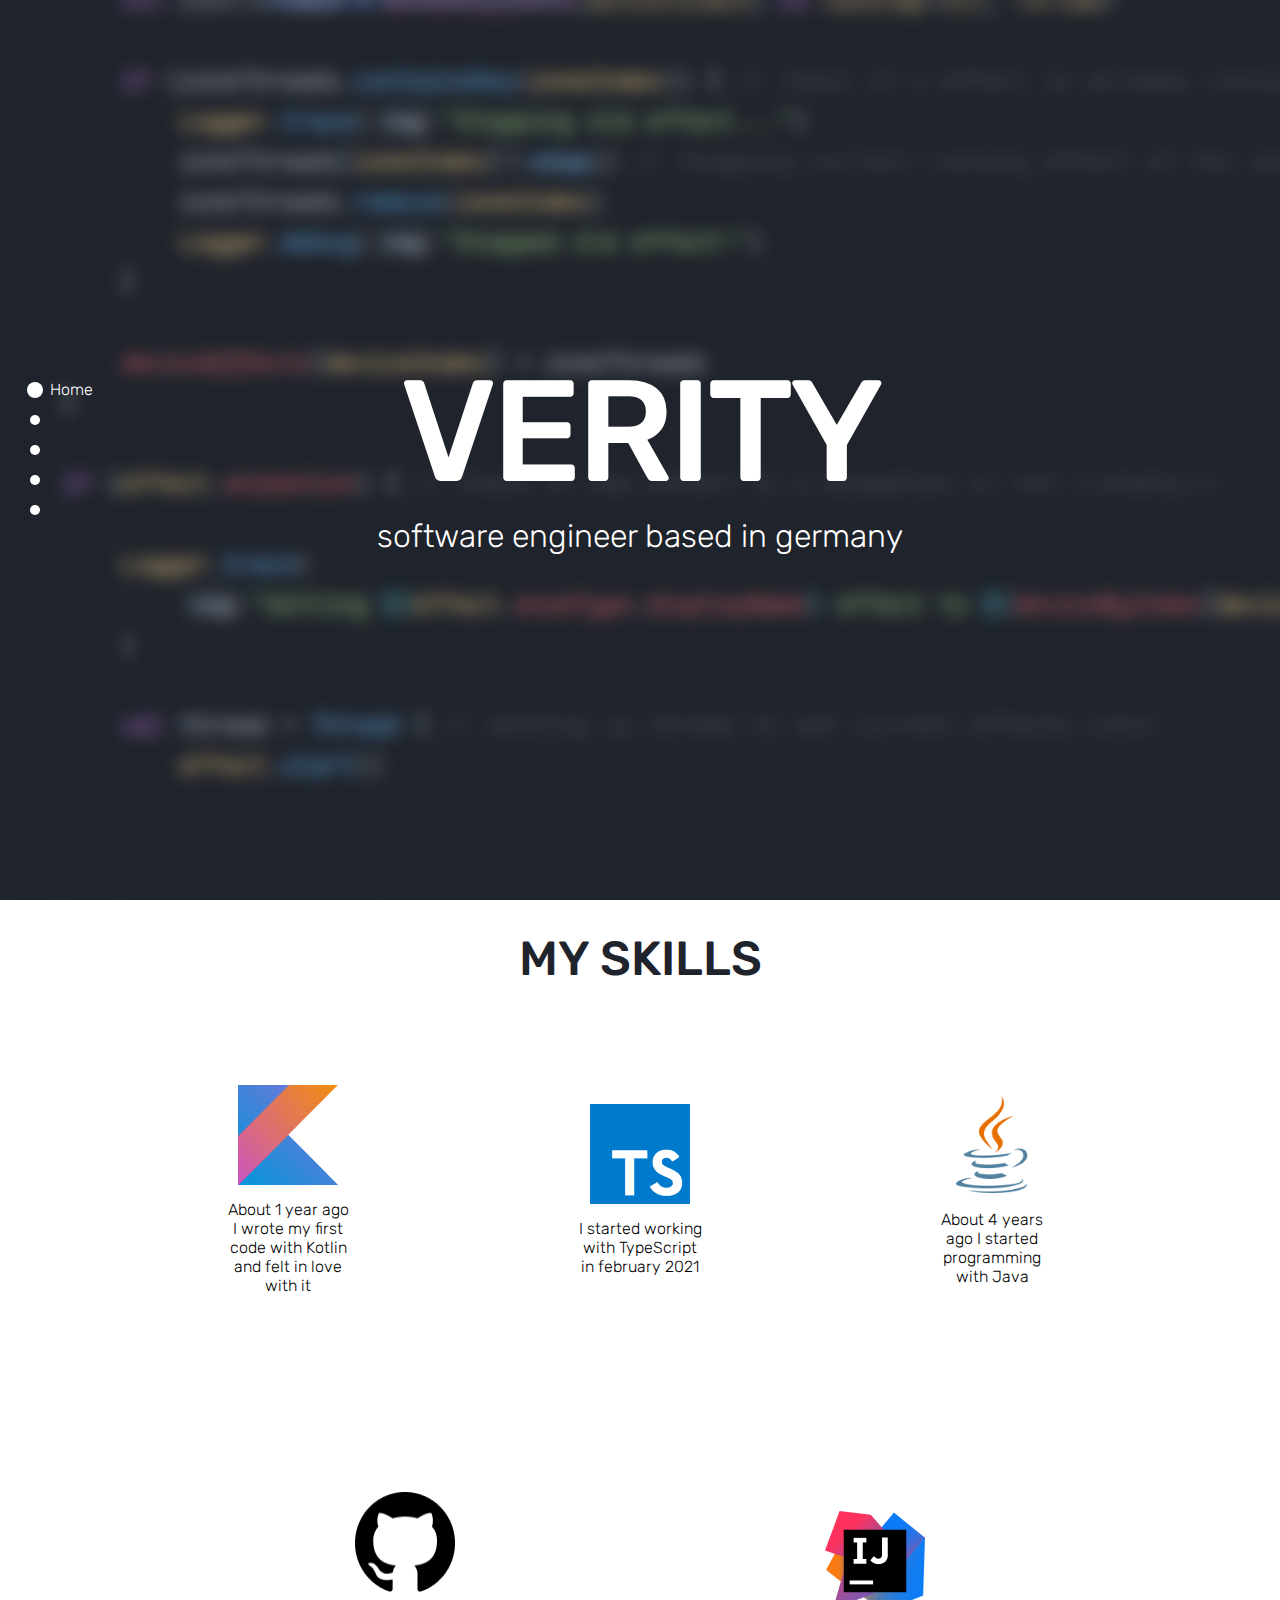
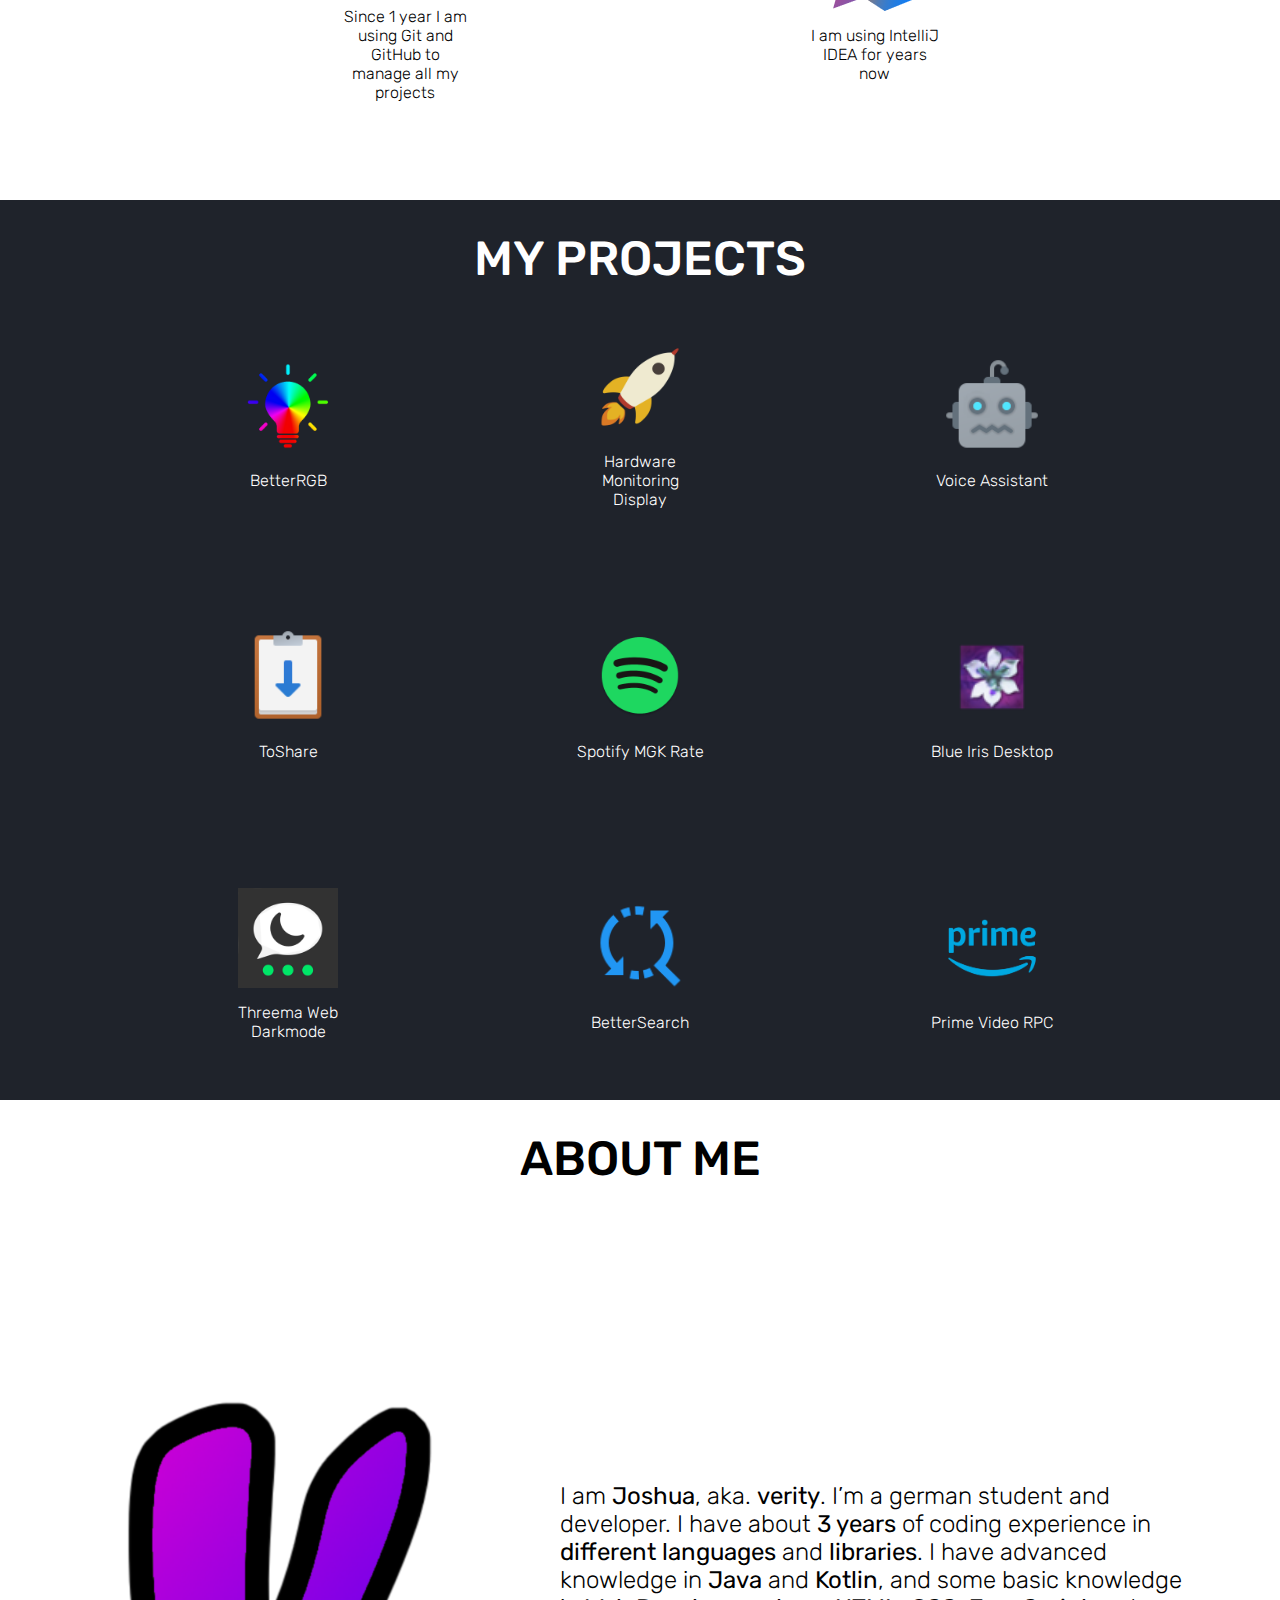
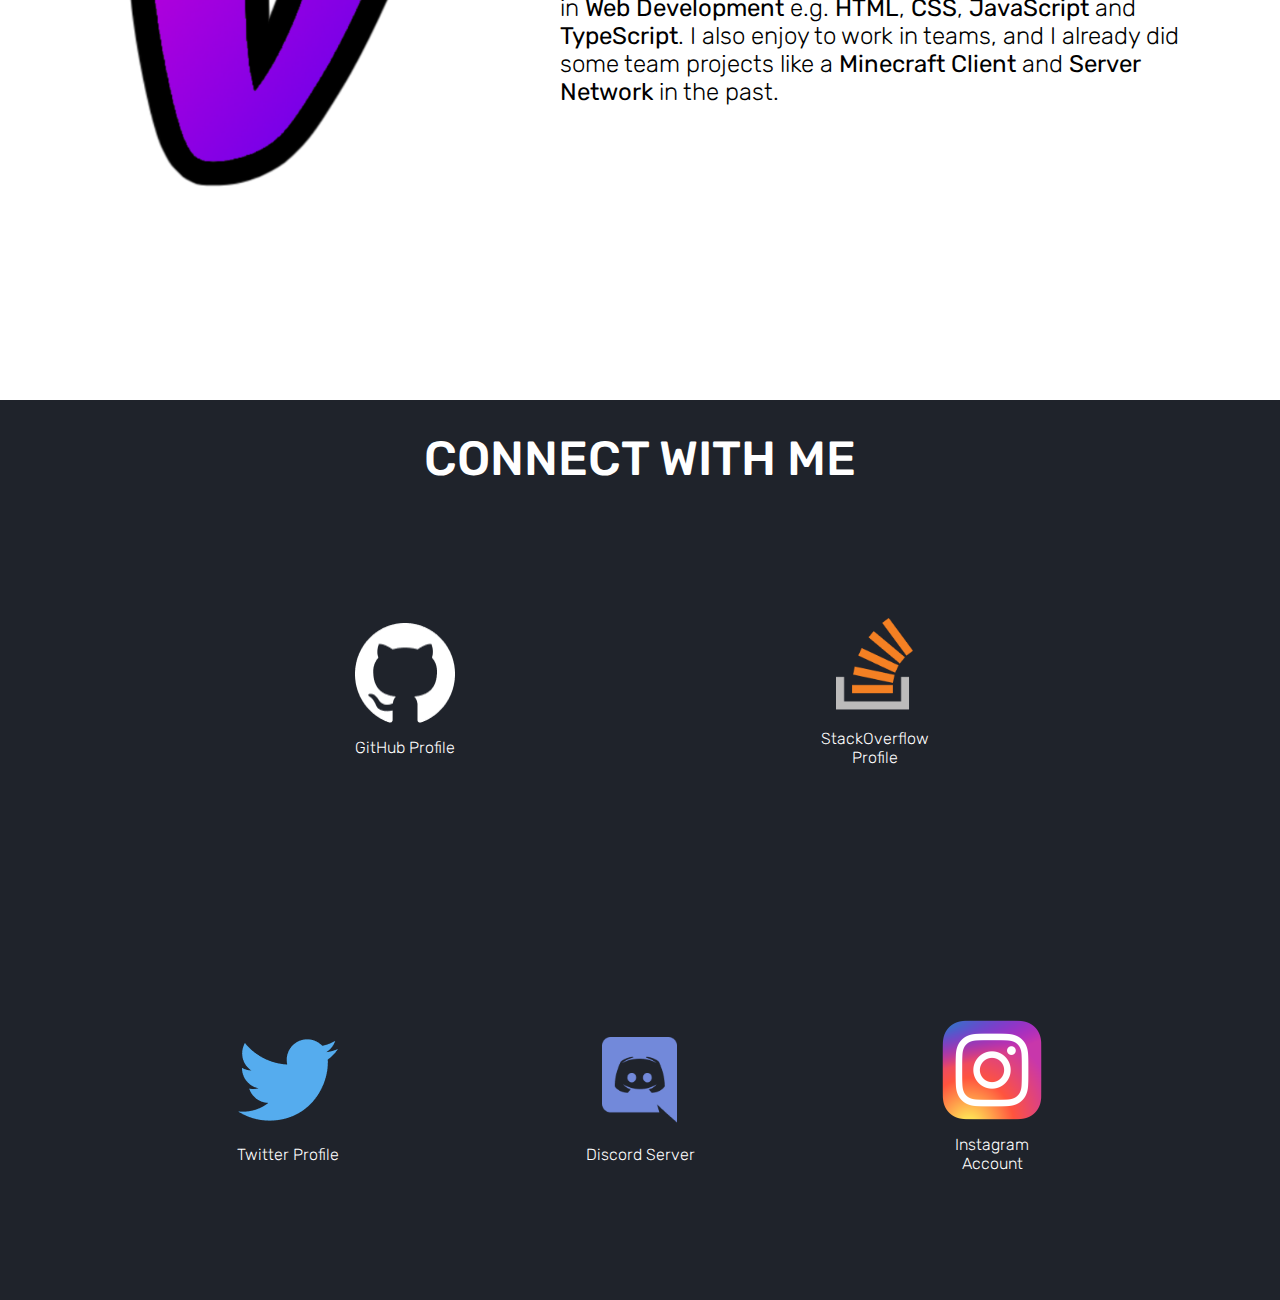
<file: index.html>
<html lang="en">
<head>
    <meta charset="UTF-8">
    <meta name="viewport" content="width=device-width, initial-scale=1">
    <meta http-equiv="X-UA-Compatible" content="ie=edge">
    <title>verity - Software Engineer</title>
    <link rel="icon" href="assets/images/favicon.png">
    <link rel="stylesheet" href="assets/css/style.css">
    <link rel="stylesheet" href="assets/css/responsive.css">
    <link rel="stylesheet" href="assets/css/indicator.css">
</head>
<body>
<div id="full-page">
    <section id="landing" display="Home">
        <a class="title">VERITY</a>
        <p class="subtitle">software engineer based in germany</p>
    </section>
    <section id="skills" display="Skills">
        <h1 class="title">MY SKILLS</h1>
        <div class="container">
            <div class="row row-1">
                <div class="item">
                    <a target="_blank"><img src="assets/images/skills/Kotlin.png"></a>
                    <p class="desc">About 1 year ago I wrote my first code with Kotlin and felt in love with it</p>
                </div>
                <div class="item">
                    <a target="_blank"><img
                            src="assets/images/skills/TypeScript.png"></a>
                    <p class="desc">I started working with TypeScript in february 2021</p>
                </div>
                <div class="item">
                    <a target="_blank"><img src="assets/images/skills/Java.png"></a>
                    <p class="desc">About 4 years ago I started programming with Java</p>
                </div>
            </div>
            <div class="row row-2">
                <div class="item">
                    <a target="_blank"><img src="assets/images/skills/GitHub.png"></a>
                    <p class="desc">Since 1 year I am using Git and GitHub to manage all my projects</p>
                </div>
                <div class="item">
                    <a target="_blank"><img
                            src="assets/images/skills/IntelliJ.png"></a>
                    <p class="desc">I am using IntelliJ IDEA for years now</p>
                </div>
            </div>
        </div>
    </section>
    <section id="projects" display="Projects">
        <h1 class="title">MY PROJECTS</h1>
        <div class="container">
            <div class="row row-1">
                <div class="item">
                    <a href="https://betterrgb.verity-network.de/" target="_blank"><img
                            src="assets/images/projects/BetterRGB.png"></a>
                    <p class="desc">BetterRGB</p>
                </div>
                <div class="item">
                    <a href="https://hmd.verity-network.de/" target="_blank"><img
                            src="assets/images/projects/HMD.png"></a>
                    <p class="desc">Hardware Monitoring Display</p>
                </div>
                <div class="item">
                    <a href="https://github.com/verityyt/voice-assistant" target="_blank"><img
                            src="assets/images/projects/VoiceAssistant.png"></a>
                    <p class="desc">Voice Assistant</p>
                </div>
            </div>
            <div class="row row-2">
                <div class="item">
                    <a href="https://toshare.verity-network.de/" target="_blank"><img
                            src="assets/images/projects/ToShare.png"></a>
                    <p class="desc">ToShare</p>
                </div>
                <div class="item">
                    <a href="https://github.com/verityyt/spotify-mgk-rate" target="_blank"><img
                            src="assets/images/projects/SpotifyMgkRate.png"></a>
                    <p class="desc">Spotify MGK Rate</p>
                </div>
                <div class="item">
                    <a href="https://github.com/verityyt/blue-iris-desktop" target="_blank"><img
                            src="assets/images/projects/BlueIrisDesktop.png"></a>
                    <p class="desc">Blue Iris Desktop</p>
                </div>
            </div>
            <div class="row row-3">
                <div class="item">
                    <a href="https://github.com/verityyt/threema-web-darkmode" target="_blank"><img
                            src="assets/images/projects/ThreemaWebDarkmode.png"></a>
                    <p class="desc">Threema Web Darkmode</p>
                </div>
                <div class="item">
                    <a href="https://github.com/incxption/better-search" target="_blank"><img
                            src="assets/images/projects/BetterSearch.png"></a>
                    <p class="desc">BetterSearch</p>
                </div>
                <div class="item">
                    <a href="https://github.com/verityyt/prime-video-rpc" target="_blank"><img
                            src="assets/images/projects/PrimeVideoRPC.png"></a>
                    <p class="desc">Prime Video RPC</p>
                </div>
            </div>
        </div>
    </section>
    <section id="about" display="About">
        <h1 class="title">ABOUT ME</h1>
        <div class="container">
            <img class="logo" src="assets/images/logo.png">
            <p class="text">I am <strong>Joshua</strong>, aka. <strong>verity</strong>. I’m a german student and
                developer. I have about <strong>3 years</strong> of
                coding experience in <strong>different languages</strong> and <strong>libraries</strong>. I have
                advanced knowledge in <strong>Java</strong> and <strong>Kotlin</strong>,
                and some basic knowledge in <strong>Web Development</strong> e.g. <strong>HTML</strong>,
                <strong>CSS</strong>, <strong>JavaScript</strong> and
                <strong>TypeScript</strong>. I also enjoy to work in teams, and I already did some team projects like
                a <strong href="https://github.com/DragonflyClient">Minecraft Client</strong> and <strong>Server
                    Network</strong> in the past.</p>
        </div>
    </section>
    <section id="connect" display="Connect">
        <h1 class="title">CONNECT WITH ME</h1>
        <div class="container">
            <div class="row row-1">
                <div class="item">
                    <a href="https://github.com/verityyt" target="_blank"><img src="assets/images/connect/GitHub2.png"></a>
                    <p class="desc">GitHub Profile</p>
                </div>
                <div class="item">
                    <a href="https://stackoverflow.com/users/13189807/verity" target="_blank"><img
                            src="assets/images/connect/StackOverflow.png"></a>
                    <p class="desc">StackOverflow Profile</p>
                </div>
            </div>
            <div class="row row-2">
                <div class="item">
                    <a href="https://twitter.com/verity_yt_" target="_blank"><img
                            src="assets/images/connect/Twitter.png"></a>
                    <p class="desc">Twitter Profile</p>
                </div>
                <div class="item">
                    <a href="https://discord.gg/WKjwy3AqPb" target="_blank"><img
                            src="assets/images/connect/Discord.png"></a>
                    <p class="desc">Discord Server</p>
                </div>
                <div class="item">
                    <a href="https://www.instagram.com/verity_yt/" target="_blank"><img
                            src="assets/images/connect/Instagram.png"></a>
                    <p class="desc">Instagram Account</p>
                </div>
            </div>
        </div>
    </section>
</div>

<script src="assets/js/fullpage-scroll.js"></script>
<script src="assets/js/scroll.js"></script>
</body>
</html>
</file>
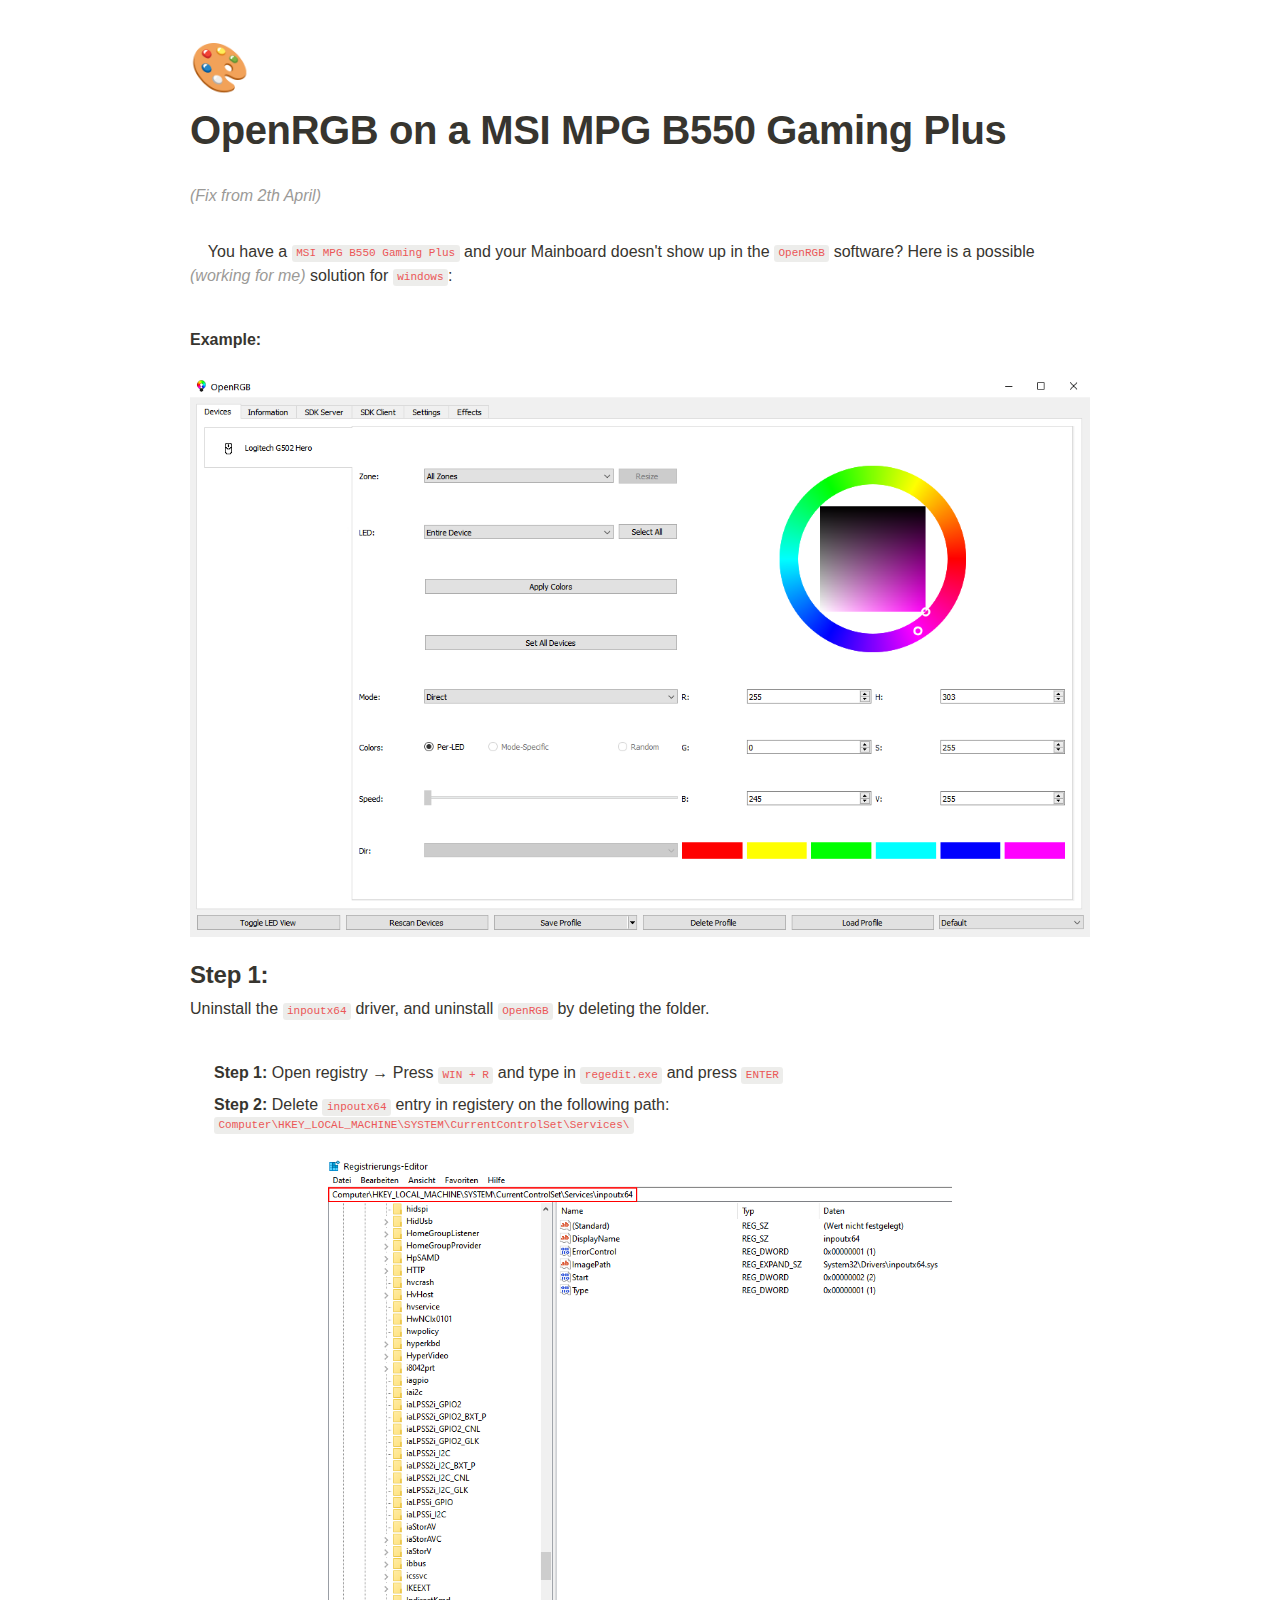
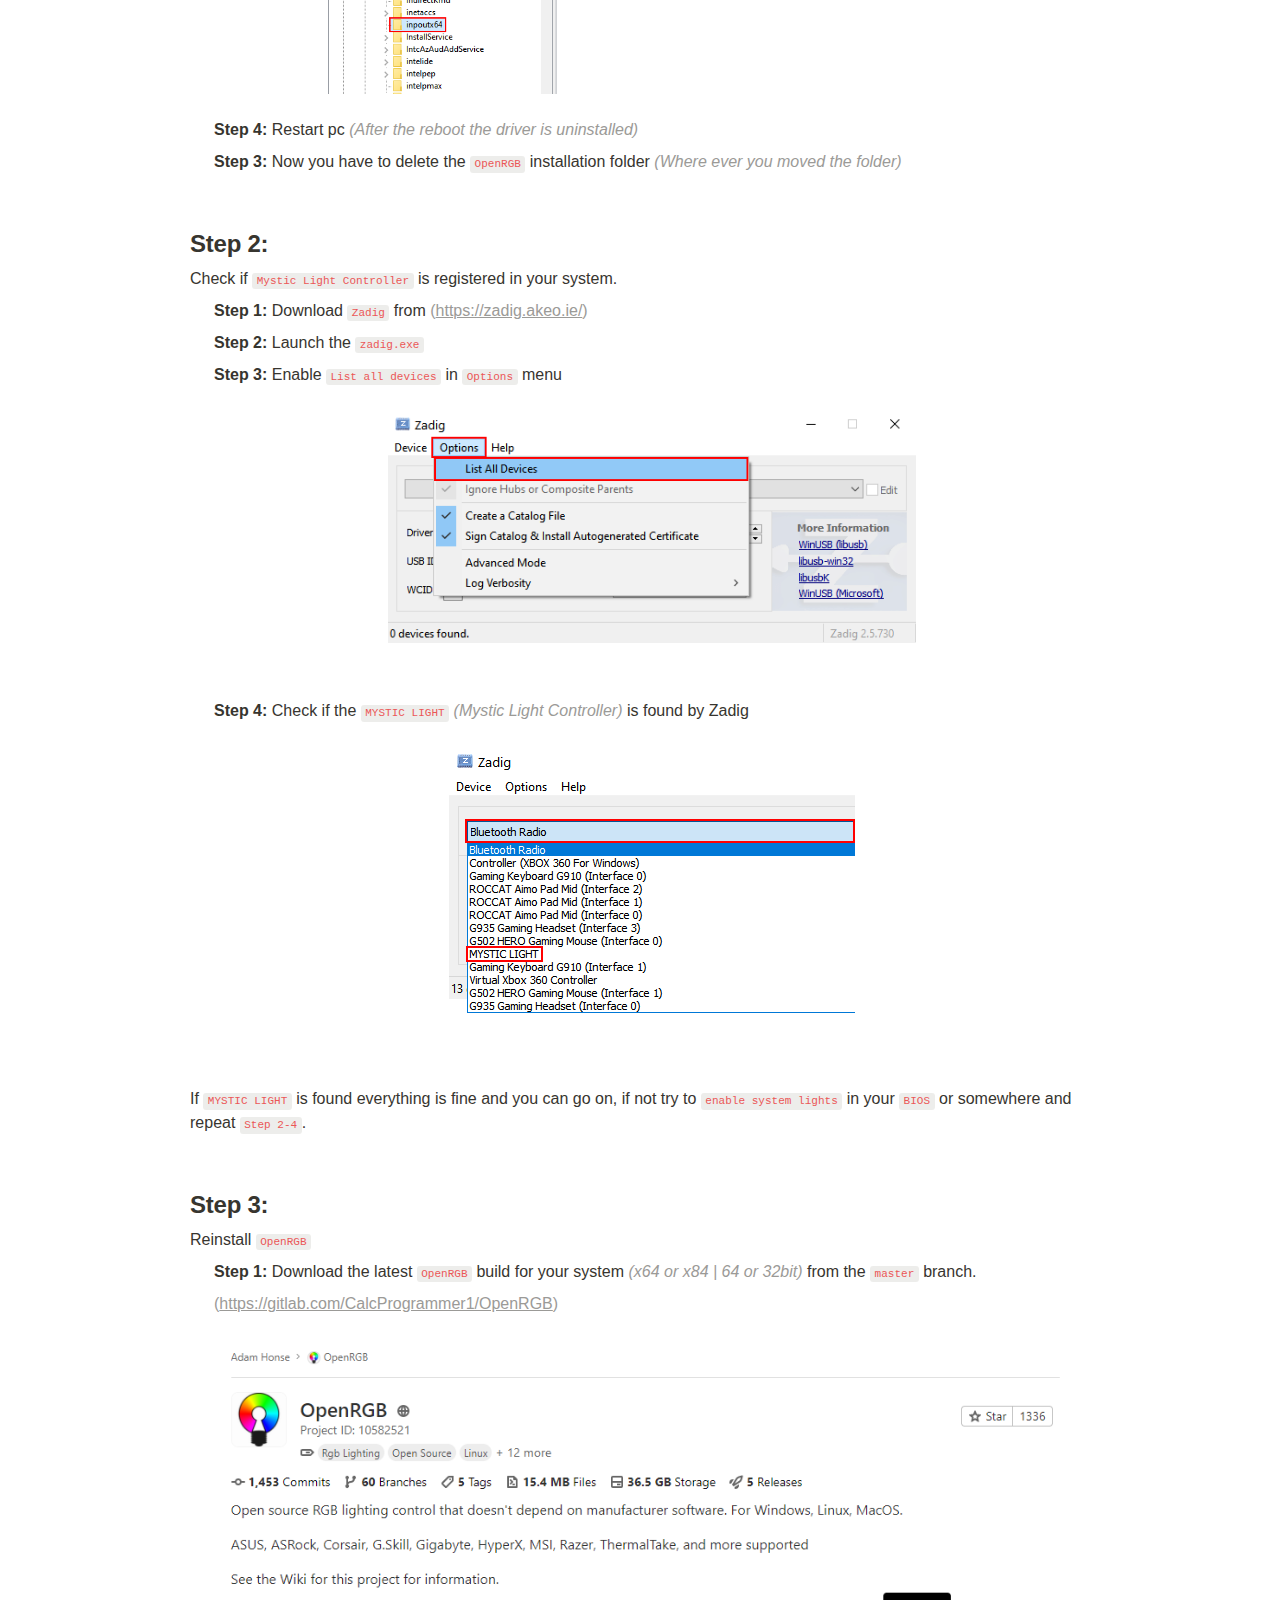
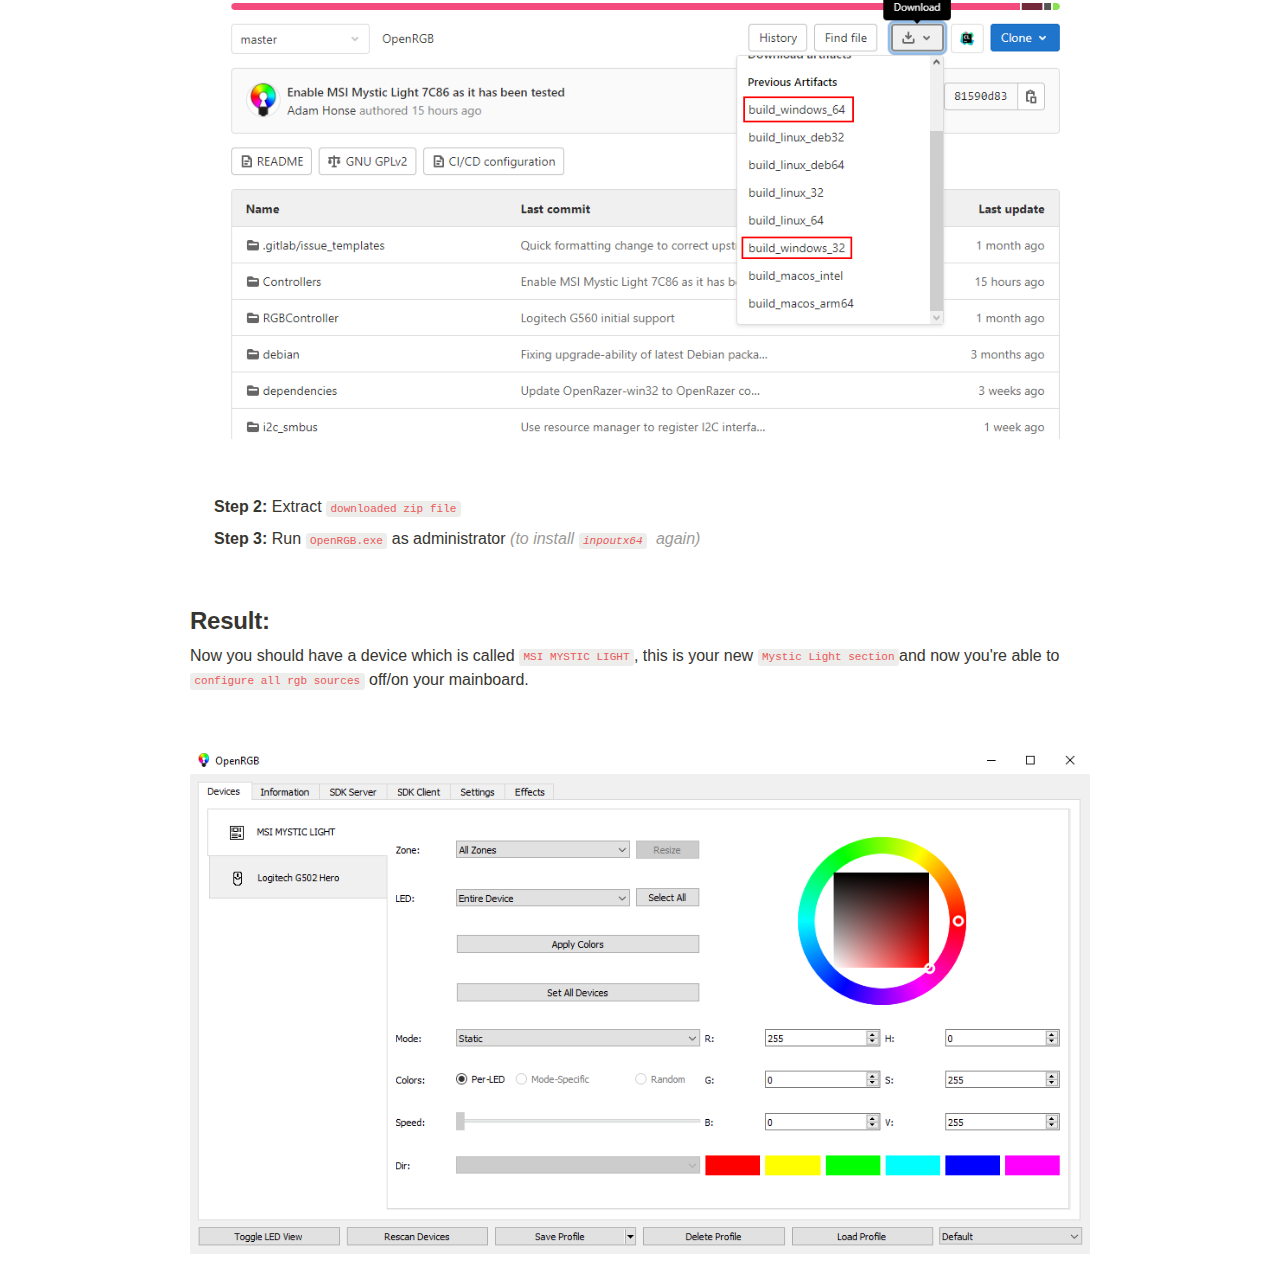
<file: subpages/openrgb/msi_b550_gamingplus/index.html>
<html><head><meta http-equiv="Content-Type" content="text/html; charset=utf-8"/><link rel="icon" href="../../../assets/subpages/openrgb/msi_b550_gamingplus/favicon.png"><title>OpenRGB on a MSI MPG B550 Gaming Plus | verity</title><style>
    /* webkit printing magic: print all background colors */
    html {
        -webkit-print-color-adjust: exact;
    }
    * {
        box-sizing: border-box;
        -webkit-print-color-adjust: exact;
    }

    html,
    body {
        margin: 0;
        padding: 0;
    }
    @media only screen {
        body {
            margin: 2em auto;
            max-width: 900px;
            color: rgb(55, 53, 47);
        }
    }

    body {
        line-height: 1.5;
        white-space: pre-wrap;
    }

    a,
    a.visited {
        color: inherit;
        text-decoration: underline;
    }

    .pdf-relative-link-path {
        font-size: 80%;
        color: #444;
    }

    h1,
    h2,
    h3 {
        letter-spacing: -0.01em;
        line-height: 1.2;
        font-weight: 600;
        margin-bottom: 0;
    }

    .page-title {
        font-size: 2.5rem;
        font-weight: 700;
        margin-top: 0;
        margin-bottom: 0.75em;
    }

    h1 {
        font-size: 1.875rem;
        margin-top: 1.875rem;
    }

    h2 {
        font-size: 1.5rem;
        margin-top: 1.5rem;
    }

    h3 {
        font-size: 1.25rem;
        margin-top: 1.25rem;
    }

    .source {
        border: 1px solid #ddd;
        border-radius: 3px;
        padding: 1.5em;
        word-break: break-all;
    }

    .callout {
        border-radius: 3px;
        padding: 1rem;
    }

    figure {
        margin: 1.25em 0;
        page-break-inside: avoid;
    }

    figcaption {
        opacity: 0.5;
        font-size: 85%;
        margin-top: 0.5em;
    }

    mark {
        background-color: transparent;
    }

    .indented {
        padding-left: 1.5em;
    }

    hr {
        background: transparent;
        display: block;
        width: 100%;
        height: 1px;
        visibility: visible;
        border: none;
        border-bottom: 1px solid rgba(55, 53, 47, 0.09);
    }

    img {
        max-width: 100%;
    }

    @media only print {
        img {
            max-height: 100vh;
            object-fit: contain;
        }
    }

    @page {
        margin: 1in;
    }

    .collection-content {
        font-size: 0.875rem;
    }

    .column-list {
        display: flex;
        justify-content: space-between;
    }

    .column {
        padding: 0 1em;
    }

    .column:first-child {
        padding-left: 0;
    }

    .column:last-child {
        padding-right: 0;
    }

    .table_of_contents-item {
        display: block;
        font-size: 0.875rem;
        line-height: 1.3;
        padding: 0.125rem;
    }

    .table_of_contents-indent-1 {
        margin-left: 1.5rem;
    }

    .table_of_contents-indent-2 {
        margin-left: 3rem;
    }

    .table_of_contents-indent-3 {
        margin-left: 4.5rem;
    }

    .table_of_contents-link {
        text-decoration: none;
        opacity: 0.7;
        border-bottom: 1px solid rgba(55, 53, 47, 0.18);
    }

    table,
    th,
    td {
        border: 1px solid rgba(55, 53, 47, 0.09);
        border-collapse: collapse;
    }

    table {
        border-left: none;
        border-right: none;
    }

    th,
    td {
        font-weight: normal;
        padding: 0.25em 0.5em;
        line-height: 1.5;
        min-height: 1.5em;
        text-align: left;
    }

    th {
        color: rgba(55, 53, 47, 0.6);
    }

    ol,
    ul {
        margin: 0;
        margin-block-start: 0.6em;
        margin-block-end: 0.6em;
    }

    li > ol:first-child,
    li > ul:first-child {
        margin-block-start: 0.6em;
    }

    ul > li {
        list-style: disc;
    }

    ul.to-do-list {
        text-indent: -1.7em;
    }

    ul.to-do-list > li {
        list-style: none;
    }

    .to-do-children-checked {
        text-decoration: line-through;
        opacity: 0.375;
    }

    ul.toggle > li {
        list-style: none;
    }

    ul {
        padding-inline-start: 1.7em;
    }

    ul > li {
        padding-left: 0.1em;
    }

    ol {
        padding-inline-start: 1.6em;
    }

    ol > li {
        padding-left: 0.2em;
    }

    .mono ol {
        padding-inline-start: 2em;
    }

    .mono ol > li {
        text-indent: -0.4em;
    }

    .toggle {
        padding-inline-start: 0em;
        list-style-type: none;
    }

    /* Indent toggle children */
    .toggle > li > details {
        padding-left: 1.7em;
    }

    .toggle > li > details > summary {
        margin-left: -1.1em;
    }

    .selected-value {
        display: inline-block;
        padding: 0 0.5em;
        background: rgba(206, 205, 202, 0.5);
        border-radius: 3px;
        margin-right: 0.5em;
        margin-top: 0.3em;
        margin-bottom: 0.3em;
        white-space: nowrap;
    }

    .collection-title {
        display: inline-block;
        margin-right: 1em;
    }

    time {
        opacity: 0.5;
    }

    .icon {
        display: inline-block;
        max-width: 1.2em;
        max-height: 1.2em;
        text-decoration: none;
        vertical-align: text-bottom;
        margin-right: 0.5em;
    }

    img.icon {
        border-radius: 3px;
    }

    .user-icon {
        width: 1.5em;
        height: 1.5em;
        border-radius: 100%;
        margin-right: 0.5rem;
    }

    .user-icon-inner {
        font-size: 0.8em;
    }

    .text-icon {
        border: 1px solid #000;
        text-align: center;
    }

    .page-cover-image {
        display: block;
        object-fit: cover;
        width: 100%;
        height: 30vh;
    }

    .page-header-icon {
        font-size: 3rem;
        margin-bottom: 1rem;
    }

    .page-header-icon-with-cover {
        margin-top: -0.72em;
        margin-left: 0.07em;
    }

    .page-header-icon img {
        border-radius: 3px;
    }

    .link-to-page {
        margin: 1em 0;
        padding: 0;
        border: none;
        font-weight: 500;
    }

    p > .user {
        opacity: 0.5;
    }

    td > .user,
    td > time {
        white-space: nowrap;
    }

    input[type="checkbox"] {
        transform: scale(1.5);
        margin-right: 0.6em;
        vertical-align: middle;
    }

    p {
        margin-top: 0.5em;
        margin-bottom: 0.5em;
    }

    .image {
        border: none;
        margin: 1.5em 0;
        padding: 0;
        border-radius: 0;
        text-align: center;
    }

    .code,
    code {
        background: rgba(135, 131, 120, 0.15);
        border-radius: 3px;
        padding: 0.2em 0.4em;
        border-radius: 3px;
        font-size: 85%;
        tab-size: 2;
    }

    code {
        color: #eb5757;
    }

    .code {
        padding: 1.5em 1em;
    }

    .code-wrap {
        white-space: pre-wrap;
        word-break: break-all;
    }

    .code > code {
        background: none;
        padding: 0;
        font-size: 100%;
        color: inherit;
    }

    blockquote {
        font-size: 1.25em;
        margin: 1em 0;
        padding-left: 1em;
        border-left: 3px solid rgb(55, 53, 47);
    }

    .bookmark {
        text-decoration: none;
        max-height: 8em;
        padding: 0;
        display: flex;
        width: 100%;
        align-items: stretch;
    }

    .bookmark-title {
        font-size: 0.85em;
        overflow: hidden;
        text-overflow: ellipsis;
        height: 1.75em;
        white-space: nowrap;
    }

    .bookmark-text {
        display: flex;
        flex-direction: column;
    }

    .bookmark-info {
        flex: 4 1 180px;
        padding: 12px 14px 14px;
        display: flex;
        flex-direction: column;
        justify-content: space-between;
    }

    .bookmark-image {
        width: 33%;
        flex: 1 1 180px;
        display: block;
        position: relative;
        object-fit: cover;
        border-radius: 1px;
    }

    .bookmark-description {
        color: rgba(55, 53, 47, 0.6);
        font-size: 0.75em;
        overflow: hidden;
        max-height: 4.5em;
        word-break: break-word;
    }

    .bookmark-href {
        font-size: 0.75em;
        margin-top: 0.25em;
    }

    .sans { font-family: -apple-system, BlinkMacSystemFont, "Segoe UI", Helvetica, "Apple Color Emoji", Arial, sans-serif, "Segoe UI Emoji", "Segoe UI Symbol"; }
    .code { font-family: "SFMono-Regular", Consolas, "Liberation Mono", Menlo, Courier, monospace; }
    .serif { font-family: Lyon-Text, Georgia, YuMincho, "Yu Mincho", "Hiragino Mincho ProN", "Hiragino Mincho Pro", "Songti TC", "Songti SC", "SimSun", "Nanum Myeongjo", NanumMyeongjo, Batang, serif; }
    .mono { font-family: iawriter-mono, Nitti, Menlo, Courier, monospace; }
    .pdf .sans { font-family: Inter, -apple-system, BlinkMacSystemFont, "Segoe UI", Helvetica, "Apple Color Emoji", Arial, sans-serif, "Segoe UI Emoji", "Segoe UI Symbol", 'Twemoji', 'Noto Color Emoji', 'Noto Sans CJK SC', 'Noto Sans CJK KR'; }

    .pdf .code { font-family: Source Code Pro, "SFMono-Regular", Consolas, "Liberation Mono", Menlo, Courier, monospace, 'Twemoji', 'Noto Color Emoji', 'Noto Sans Mono CJK SC', 'Noto Sans Mono CJK KR'; }

    .pdf .serif { font-family: PT Serif, Lyon-Text, Georgia, YuMincho, "Yu Mincho", "Hiragino Mincho ProN", "Hiragino Mincho Pro", "Songti TC", "Songti SC", "SimSun", "Nanum Myeongjo", NanumMyeongjo, Batang, serif, 'Twemoji', 'Noto Color Emoji', 'Noto Sans CJK SC', 'Noto Sans CJK KR'; }

    .pdf .mono { font-family: PT Mono, iawriter-mono, Nitti, Menlo, Courier, monospace, 'Twemoji', 'Noto Color Emoji', 'Noto Sans Mono CJK SC', 'Noto Sans Mono CJK KR'; }

    .highlight-default {
    }
    .highlight-gray {
        color: rgb(155,154,151);
    }
    .highlight-brown {
        color: rgb(100,71,58);
    }
    .highlight-orange {
        color: rgb(217,115,13);
    }
    .highlight-yellow {
        color: rgb(223,171,1);
    }
    .highlight-teal {
        color: rgb(15,123,108);
    }
    .highlight-blue {
        color: rgb(11,110,153);
    }
    .highlight-purple {
        color: rgb(105,64,165);
    }
    .highlight-pink {
        color: rgb(173,26,114);
    }
    .highlight-red {
        color: rgb(224,62,62);
    }
    .highlight-gray_background {
        background: rgb(235,236,237);
    }
    .highlight-brown_background {
        background: rgb(233,229,227);
    }
    .highlight-orange_background {
        background: rgb(250,235,221);
    }
    .highlight-yellow_background {
        background: rgb(251,243,219);
    }
    .highlight-teal_background {
        background: rgb(221,237,234);
    }
    .highlight-blue_background {
        background: rgb(221,235,241);
    }
    .highlight-purple_background {
        background: rgb(234,228,242);
    }
    .highlight-pink_background {
        background: rgb(244,223,235);
    }
    .highlight-red_background {
        background: rgb(251,228,228);
    }
    .block-color-default {
        color: inherit;
        fill: inherit;
    }
    .block-color-gray {
        color: rgba(55, 53, 47, 0.6);
        fill: rgba(55, 53, 47, 0.6);
    }
    .block-color-brown {
        color: rgb(100,71,58);
        fill: rgb(100,71,58);
    }
    .block-color-orange {
        color: rgb(217,115,13);
        fill: rgb(217,115,13);
    }
    .block-color-yellow {
        color: rgb(223,171,1);
        fill: rgb(223,171,1);
    }
    .block-color-teal {
        color: rgb(15,123,108);
        fill: rgb(15,123,108);
    }
    .block-color-blue {
        color: rgb(11,110,153);
        fill: rgb(11,110,153);
    }
    .block-color-purple {
        color: rgb(105,64,165);
        fill: rgb(105,64,165);
    }
    .block-color-pink {
        color: rgb(173,26,114);
        fill: rgb(173,26,114);
    }
    .block-color-red {
        color: rgb(224,62,62);
        fill: rgb(224,62,62);
    }
    .block-color-gray_background {
        background: rgb(235,236,237);
    }
    .block-color-brown_background {
        background: rgb(233,229,227);
    }
    .block-color-orange_background {
        background: rgb(250,235,221);
    }
    .block-color-yellow_background {
        background: rgb(251,243,219);
    }
    .block-color-teal_background {
        background: rgb(221,237,234);
    }
    .block-color-blue_background {
        background: rgb(221,235,241);
    }
    .block-color-purple_background {
        background: rgb(234,228,242);
    }
    .block-color-pink_background {
        background: rgb(244,223,235);
    }
    .block-color-red_background {
        background: rgb(251,228,228);
    }
    .select-value-color-default { background-color: rgba(206,205,202,0.5); }
    .select-value-color-gray { background-color: rgba(155,154,151, 0.4); }
    .select-value-color-brown { background-color: rgba(140,46,0,0.2); }
    .select-value-color-orange { background-color: rgba(245,93,0,0.2); }
    .select-value-color-yellow { background-color: rgba(233,168,0,0.2); }
    .select-value-color-green { background-color: rgba(0,135,107,0.2); }
    .select-value-color-blue { background-color: rgba(0,120,223,0.2); }
    .select-value-color-purple { background-color: rgba(103,36,222,0.2); }
    .select-value-color-pink { background-color: rgba(221,0,129,0.2); }
    .select-value-color-red { background-color: rgba(255,0,26,0.2); }

    .checkbox {
        display: inline-flex;
        vertical-align: text-bottom;
        width: 16;
        height: 16;
        background-size: 16px;
        margin-left: 2px;
        margin-right: 5px;
    }

    .checkbox-on {
        background-image: url("data:image/svg+xml;charset=UTF-8,%3Csvg%20width%3D%2216%22%20height%3D%2216%22%20viewBox%3D%220%200%2016%2016%22%20fill%3D%22none%22%20xmlns%3D%22http%3A%2F%2Fwww.w3.org%2F2000%2Fsvg%22%3E%0A%3Crect%20width%3D%2216%22%20height%3D%2216%22%20fill%3D%22%2358A9D7%22%2F%3E%0A%3Cpath%20d%3D%22M6.71429%2012.2852L14%204.9995L12.7143%203.71436L6.71429%209.71378L3.28571%206.2831L2%207.57092L6.71429%2012.2852Z%22%20fill%3D%22white%22%2F%3E%0A%3C%2Fsvg%3E");
    }

    .checkbox-off {
        background-image: url("data:image/svg+xml;charset=UTF-8,%3Csvg%20width%3D%2216%22%20height%3D%2216%22%20viewBox%3D%220%200%2016%2016%22%20fill%3D%22none%22%20xmlns%3D%22http%3A%2F%2Fwww.w3.org%2F2000%2Fsvg%22%3E%0A%3Crect%20x%3D%220.75%22%20y%3D%220.75%22%20width%3D%2214.5%22%20height%3D%2214.5%22%20fill%3D%22white%22%20stroke%3D%22%2336352F%22%20stroke-width%3D%221.5%22%2F%3E%0A%3C%2Fsvg%3E");
    }

</style></head><body><article id="eb91ffee-a16b-4443-8a29-2dd61860adf0" class="page sans"><header><div class="page-header-icon undefined"><span class="icon">🎨</span></div><h1 class="page-title">OpenRGB on a MSI MPG B550 Gaming Plus</h1></header><div class="page-body"><p id="a40a5d9f-9951-4d15-9457-6fbaaa75794d" class=""><mark class="highlight-gray"><em>(Fix from 2th April)</em></mark></p><p id="c00bfc1c-bbd4-4eb0-8fec-cf23567eafe9" class="">
    You have a <code>MSI MPG B550 Gaming Plus</code> and your Mainboard doesn&#x27;t show up in the <code>OpenRGB</code> software? Here is a possible <mark class="highlight-gray"><em>(working for me) </em></mark>solution for <code>windows</code>:</p><p id="cd623b73-97cb-43d7-82cb-164fa2e51b60" class="">
</p><p id="4d313190-40da-4aa3-acf1-08c2b8ec610c" class=""><strong>Example:</strong></p><figure id="19d54ef8-5d70-4eb9-961a-96cbc20b5ba2" class="image"><a href="../../../assets/subpages/openrgb/msi_b550_gamingplus/Untitled.png"><img style="width:1264px" src="../../../assets/subpages/openrgb/msi_b550_gamingplus/Untitled.png"/></a></figure><h2 id="9e2002c9-fe92-469d-a91d-c85559b54daa" class="">Step 1:</h2><p id="ef22f0d2-8943-48c1-b2e1-3c7f62d186a2" class="">Uninstall the <code>inpoutx64</code> driver, and uninstall <code>OpenRGB</code> by deleting the folder.<div class="indented"><p id="69fa24be-9d97-4af0-b401-0cf34a72dce5" class="">
</p><p id="c4ff5562-332d-49ee-99f1-f68ea00bea20" class=""><strong>Step 1:</strong> Open registry → Press <code>WIN + R</code> and type in <code>regedit.exe</code> and press <code>ENTER</code></p><p id="62d522ce-0a38-4768-bebb-7477ca74a39e" class=""><strong>Step 2:</strong> Delete <code>inpoutx64</code> entry in registery on the following path: <code>Computer\HKEY_LOCAL_MACHINE\SYSTEM\CurrentControlSet\Services\</code></p></div></p><figure id="793cfacb-ff3c-4b50-9073-4c1990837e51" class="image"><a href="../../../assets/subpages/openrgb/msi_b550_gamingplus/Untitled%201.png"><img style="width:624px" src="../../../assets/subpages/openrgb/msi_b550_gamingplus/Untitled%201.png"/></a></figure><p id="37ed465c-e3d9-4d08-bfc0-123daf965819" class=""><div class="indented"><p id="a5a47286-8df7-4231-b454-b235afcab9a7" class=""><strong>Step 4:</strong> Restart pc <mark class="highlight-gray"><em>(After the reboot the driver is uninstalled)</em></mark></p><p id="afbd572f-260b-485f-9de0-2f470af1f5c1" class=""><strong>Step 3:</strong> Now you have to delete the <code>OpenRGB</code> installation folder <mark class="highlight-gray"><em>(Where ever you moved the folder)</em></mark></p><p id="6cceae2a-8dbc-44eb-9bc6-9ab9490b38bd" class="">
</p></div></p><h2 id="31b05b4b-7178-4167-bb7b-d11364786cbf" class="">Step 2:</h2><p id="d02bbbef-f898-4c68-a54c-ab28684081b2" class="">Check if <code>Mystic Light Controller</code> is registered in your system.</p><p id="ba4cf239-95e6-4d06-aeeb-5b7371640420" class=""><div class="indented"><p id="988e5f7d-698e-41ee-95ce-93ae3b8f43d1" class=""><strong>Step 1:</strong> Download <code>Zadig</code> from <mark class="highlight-gray">(</mark><mark class="highlight-gray"><a href="https://zadig.akeo.ie/">https://zadig.akeo.ie/</a></mark><mark class="highlight-gray">)</mark></p><p id="eaf71b1b-c17d-4490-957d-7cdbbabef7c2" class=""><strong>Step 2:</strong> Launch the <code>zadig.exe</code></p><p id="8d6baf3d-db1b-48b6-8a07-7b5f87c50192" class=""><strong>Step 3:</strong> Enable <code>List all devices</code> in <code>Options</code> menu</p><figure id="7ee31982-9e51-44c5-96ae-a1694b842976" class="image"><a href="../../../assets/subpages/openrgb/msi_b550_gamingplus/Untitled%202.png"><img style="width:528px" src="../../../assets/subpages/openrgb/msi_b550_gamingplus/Untitled%202.png"/></a></figure><p id="4d9af338-a767-4855-a03a-cdc9dfee9c2f" class="">
</p><p id="e718c908-0786-47ca-acd5-19ff46535be0" class=""><strong>Step 4:</strong> Check if the <code>MYSTIC LIGHT</code> <mark class="highlight-gray"><em>(Mystic Light Controller)</em></mark> is found by Zadig</p><figure id="417da87c-293f-46c1-a00a-5e4d6d1705d3" class="image"><a href="../../../assets/subpages/openrgb/msi_b550_gamingplus/Untitled%203.png"><img style="width:406px" src="../../../assets/subpages/openrgb/msi_b550_gamingplus/Untitled%203.png"/></a></figure></div></p><p id="74d10061-7426-4e1f-98bb-e3aa03f82f9a" class="">
</p><p id="107d6f85-63c3-4e7d-abac-60dae7839ef9" class="">If <code>MYSTIC LIGHT</code> is found everything is fine and you can go on, if not try to <code>enable system lights</code> in your <code>BIOS</code> or somewhere and repeat <code>Step 2-4</code>.</p><p id="49fd44d9-be6f-46cd-bb10-2a79b099eb7f" class="">
</p><h2 id="2e791857-85c2-4ebc-9c57-efd201b2904b" class="">Step 3:</h2><p id="e8ca326c-17af-4778-ba5f-60198281b518" class="">Reinstall <code>OpenRGB</code></p><p id="c509b61a-b03b-4061-a1b9-b2f208f7ce0f" class=""><div class="indented"><p id="6fb181e0-693b-4807-a653-22660dbf1cec" class=""><strong>Step 1:</strong> Download the latest <code>OpenRGB</code> build for your system <mark class="highlight-gray"><em>(x64 or x84 | 64 or 32bit)</em></mark> from the <code>master</code> branch.</p><p id="197c92bc-f100-4bdf-8fc6-01d243109999" class=""><mark class="highlight-gray">(</mark><mark class="highlight-gray"><a href="https://gitlab.com/CalcProgrammer1/OpenRGB">https://gitlab.com/CalcProgrammer1/OpenRGB</a></mark><mark class="highlight-gray">)</mark></p><figure id="5e448937-0e10-48ae-8882-85611975c4c8" class="image"><a href="../../../assets/subpages/openrgb/msi_b550_gamingplus/Untitled%204.png"><img style="width:1013px" src="../../../assets/subpages/openrgb/msi_b550_gamingplus/Untitled%204.png"/></a></figure><p id="eda2bbbe-862e-41b9-82b2-9c374c599ce2" class="">
</p><p id="f2c45399-8531-4d88-9fa9-97680d4811b1" class=""><strong>Step 2:</strong> Extract <code>downloaded zip file</code></p><p id="8af0697b-0f94-42ab-be02-f6a5069d740b" class=""><strong>Step 3:</strong> Run <code>OpenRGB.exe</code> as administrator <mark class="highlight-gray"><em>(to install </em></mark><mark class="highlight-gray"><em><code>inpoutx64</code></em></mark><mark class="highlight-gray"><em>  again)</em></mark></p></div></p><p id="7a5bcd62-24aa-4031-9596-fe58c0db7cef" class="">
</p><h2 id="2527d536-74bc-4f89-9d6b-649c1e5f2523" class="">Result:</h2><p id="09a121ed-2794-43a7-a8c0-f003d9abd639" class="">Now you should have a device which is called <code>MSI MYSTIC LIGHT</code>, this is your new <code>Mystic Light section</code>and now you&#x27;re able to <code>configure all rgb sources</code> off/on your mainboard.</p><p id="be970c17-861b-486a-9a52-76e009012340" class="">
</p><figure id="5f58c41f-921e-462c-9a8d-5ef3f971a655" class="image"><a href="../../../assets/subpages/openrgb/msi_b550_gamingplus/Untitled%205.png"><img style="width:1039px" src="../../../assets/subpages/openrgb/msi_b550_gamingplus/Untitled%205.png"/></a></figure></div></article></body></html>
</file>
<file: assets/css/style.css>
@import url('https://fonts.googleapis.com/css2?family=Rubik:ital,wght@0,300;0,400;0,500;0,600;0,700;0,800;0,900;1,300;1,400;1,500;1,600;1,700;1,800;1,900&display=swap');

* {
    margin: 0;
    padding: 0;
    box-sizing: border-box;
    -webkit-user-select: none;
}

section {
    width: 100%;
    height: 100vh;
    position: relative;
    overflow: hidden;
}

#full-page {
    width: 100vw;
    position: relative;
    overflow: hidden;
}

/* LANDING */

#landing {
    background: url("../images/background.png");
    display: flex;
    flex-direction: column;
    align-items: center;
    justify-content: center;
}

#landing .title {
    font-family: 'Rubik', sans-serif;
    text-decoration: none;
    letter-spacing: -5px;
    font-weight: 500;
    font-size: 9rem;
    color: white;
}

#landing .subtitle {
    font-family: 'Rubik', sans-serif;
    font-weight: 300;
    font-size: 2rem;
    color: white;
}

/* SKILLS */

#skills {
    display: flex;
    flex-direction: column;
}

#skills .title {
    font-family: 'Rubik', sans-serif;
    font-weight: 500;
    font-size: 3rem;
    text-align: center;
    color: #1f232b;
    padding-top: 30px;
}

#skills .container {
    display: flex;
    flex-direction: column;
    height: 100%;
}

#skills .container .row {
    display: flex;
    justify-content: space-evenly;
    align-items: center;
    height: 50%;
}

#skills .container .row .item {
    display: flex;
    flex-direction: column;
    width: 10%;
    align-items: center;
}

#skills .container .row .item .desc {
    font-family: 'Rubik', sans-serif;
    font-weight: 300;
    font-size: 1rem;
    text-align: center;
    color: black;
    padding-top: 15px;
}

#skills .container .row .item img {
    width: 100px;
    height: 100px;
}

/* CONNECT */

#connect {
    display: flex;
    flex-direction: column;
    background-color: #1f232b;
}

#connect .title {
    font-family: 'Rubik', sans-serif;
    font-weight: 500;
    font-size: 3rem;
    text-align: center;
    color: white;
    padding-top: 30px;
}

#connect .container {
    display: flex;
    flex-direction: column;
    height: 100%;
}

#connect .container .row {
    display: flex;
    justify-content: space-evenly;
    align-items: center;
    height: 50%;
}

#connect .container .row .item {
    display: flex;
    flex-direction: column;
    width: 10%;
    align-items: center;
}

#connect .container .row .item .desc {
    font-family: 'Rubik', sans-serif;
    font-weight: 300;
    font-size: 1rem;
    text-align: center;
    color: white;
    padding-top: 15px;
}

#connect .container .row .item img {
    width: 100px;
    height: 100px;
}

/* ABOUT */

#about {
    display: flex;
    flex-direction: column;
}

#about .title {
    font-family: 'Rubik', sans-serif;
    font-weight: 500;
    font-size: 3rem;
    text-align: center;
    color: black;
    padding-top: 30px;
}

#about .container {
    display: flex;
    height: 100%;
    align-items: center;
    justify-content: space-evenly;
}

#about .logo {
    width: 400px;
}

#about .text {
    width: 50%;
    font-family: 'Rubik', sans-serif;
    font-weight: 300;
    font-size: 1.5rem;
}

/* PROJECTS */

#projects {
    display: flex;
    flex-direction: column;
    background-color: #1f232b;
}

#projects .title {
    font-family: 'Rubik', sans-serif;
    font-weight: 500;
    font-size: 3rem;
    text-align: center;
    color: white;
    padding-top: 30px;
}

#projects .container {
    display: flex;
    flex-direction: column;
    height: 100%;
}

#projects .container .row {
    display: flex;
    justify-content: space-evenly;
    align-items: center;
    height: 50%;
}

#projects .container .row .item {
    display: flex;
    flex-direction: column;
    width: 10%;
    align-items: center;
}

#projects .container .row .item .desc {
    font-family: 'Rubik', sans-serif;
    font-weight: 300;
    font-size: 1rem;
    text-align: center;
    color: white;
    padding-top: 15px;
}

#projects .container .row .item img {
    width: 100px;
    height: 100px;
}
</file>
<file: assets/css/responsive.css>
@media screen and (max-width: 1000px) {
    #about .text {
        width: 40%;
        font-size: 1.2rem;
    }

    #about .logo {
        width: 300px;
    }
}

@media screen and (max-width: 635px) {
    #landing .title {
        font-size: 6rem;
    }

    #landing .subtitle {
        font-size: 2rem;
    }

    #skills .container .row .item {
        width: 20%;
    }

    #skills .title {
        font-size: 2rem;
    }

    #connect .title {
        font-size: 2rem;
    }

    #connect .container .row .item {
        width: 20%;
    }

    #projects .title {
        font-size: 2rem;
    }

    #projects .container .row .item {
        width: 20%;
    }

    #about .title {
        font-size: 2rem;
    }

    #about .text {
        width: 45%;
        font-size: 1rem;
    }

    #about .logo {
        width: 225px;
    }
}

@media screen and (max-width: 575px) {
    #landing .title {
        font-size: 5rem;
    }

    #landing .subtitle {
        font-size: 1.5rem;
    }

    #skills .container .row .item img {
        width: 75px;
        height: 75px;
    }

    #skills .container .row .item .desc {
        font-size: .8rem;
    }

    #connect .container .row .item img {
        width: 75px;
        height: 75px;
    }

    #connect .container .row .item .desc {
        font-size: .8rem;
    }

    #projects .container .row .item img {
        width: 75px;
        height: 75px;
    }

    #projects .container .row .item .desc {
        font-size: .8rem;
    }

    #about .container {
        flex-direction: column;
    }

    #about .text {
        width: 70%;
    }

    #about .logo {
        width: 200px;
    }
}

@media screen and (max-width: 430px) {
    #landing .title {
        letter-spacing: -3px;
        font-size: 3rem;
    }

    #landing .subtitle {
        font-size: .75rem;
    }

    #skills .container .row .item {
        width: 30%;
    }

    #skills .container .row .item img {
        width: 45px;
        height: 45px;
    }

    #skills .container .row .item .desc {
        font-size: .7rem;
    }

    #skills .title {
        font-size: 1.5rem;
    }

    #connect .container .row .item {
        width: 30%;
    }

    #connect .container .row .item img {
        width: 45px;
        height: 45px;
    }

    #connect .container .row .item .desc {
        font-size: .7rem;
    }

    #connect .title {
        font-size: 1.5rem;
    }

    #projects .container .row .item {
        width: 30%;
    }

    #projects .container .row .item img {
        width: 45px;
        height: 45px;
    }

    #projects .container .row .item .desc {
        font-size: .7rem;
    }

    #projects .title {
        font-size: 1.5rem;
    }

    #about .logo {
        width: 125px;
    }

    #about .title {
        font-size: 1.5rem;
    }

    #about .text {
        font-size: 0.75rem;
    }
}
</file>
<file: assets/css/indicator.css>
#indicator {
    position: absolute;
    top: 0px;
    left: 20px;
    height: 100vh;
    display: flex;
    flex-direction: column;
    justify-content: center;
}

.indicator-container {
    width: 100%;
    display: flex;
}

.indicator-container div {
    background-color: white;
    width:10px;
    height:10px;
    border-radius: 5px;
    margin: 10px;
    cursor: pointer;
}

.indicator-container > div.active {
    transform: scale(1.6);
}

.indicator-text {
    opacity: 1.0;
    font-family: 'Rubik', sans-serif;
    color: white;
    font-weight: 300;
    font-size: 1rem;
    padding-top: 5px;

    transition: opacity .4s;
}

.hidden {
    opacity: 0.0;
}

@media screen and (max-width: 800px) {
    #indicator {
        display: none;
    }
}
</file>
